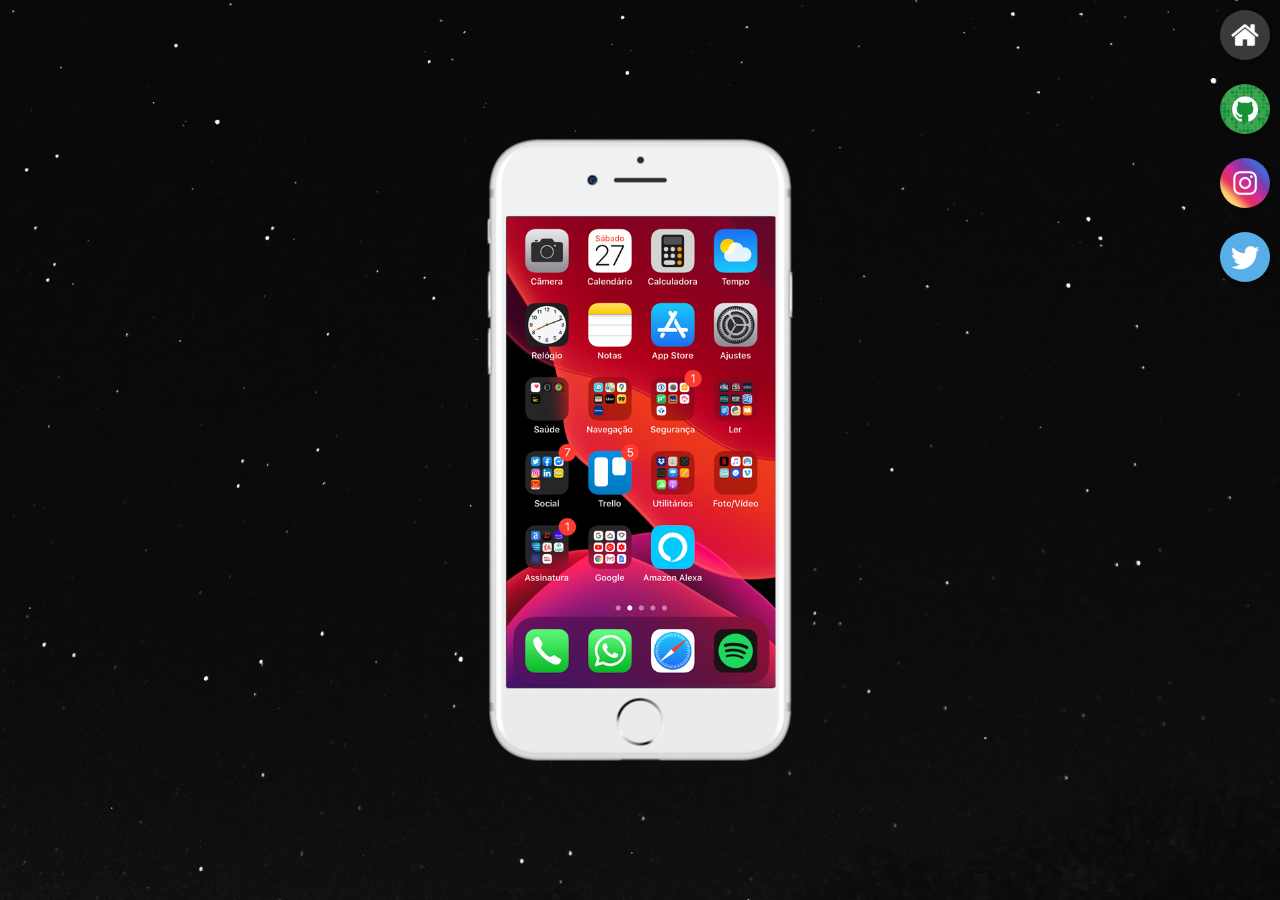
<file: index.html>
<!DOCTYPE html>
<html lang="pt-br">
<head>
    <meta charset="UTF-8">
    <meta name="viewport" content="width=device-width, initial-scale=1.0">
    <title>Redes sociais</title>
    <link rel="shortcut icon" href="img/favicon.ico" type="image/x-icon">
    <link rel="stylesheet" href="style/style.css">
</head>
<body>
    <main>
        <section id="celular">
            <iframe src="home.html" name="tela" id="tela" frameborder="0"></iframe>
        </section>
        <section id="redes-sociais">
            <a href="home.html" target="tela">
                <img src="img/logo-home.jpg" alt="Home">
            </a>
            <br>
            
            <a href="#" target="tela">
                <img src="img/logo-github.jpg" alt="Github">
            </a>
            <br>

            <a href="#" target="tela">
                <img src="img/logo-instagram.jpg" alt="Instagram">
            </a>
            <br>

            <a href="#" target="tela">
                <img src="img/logo-twitter.jpg" alt="Twitter">
            </a>
            <br>
        </section>
    </main>
</body>
</html>
</file>
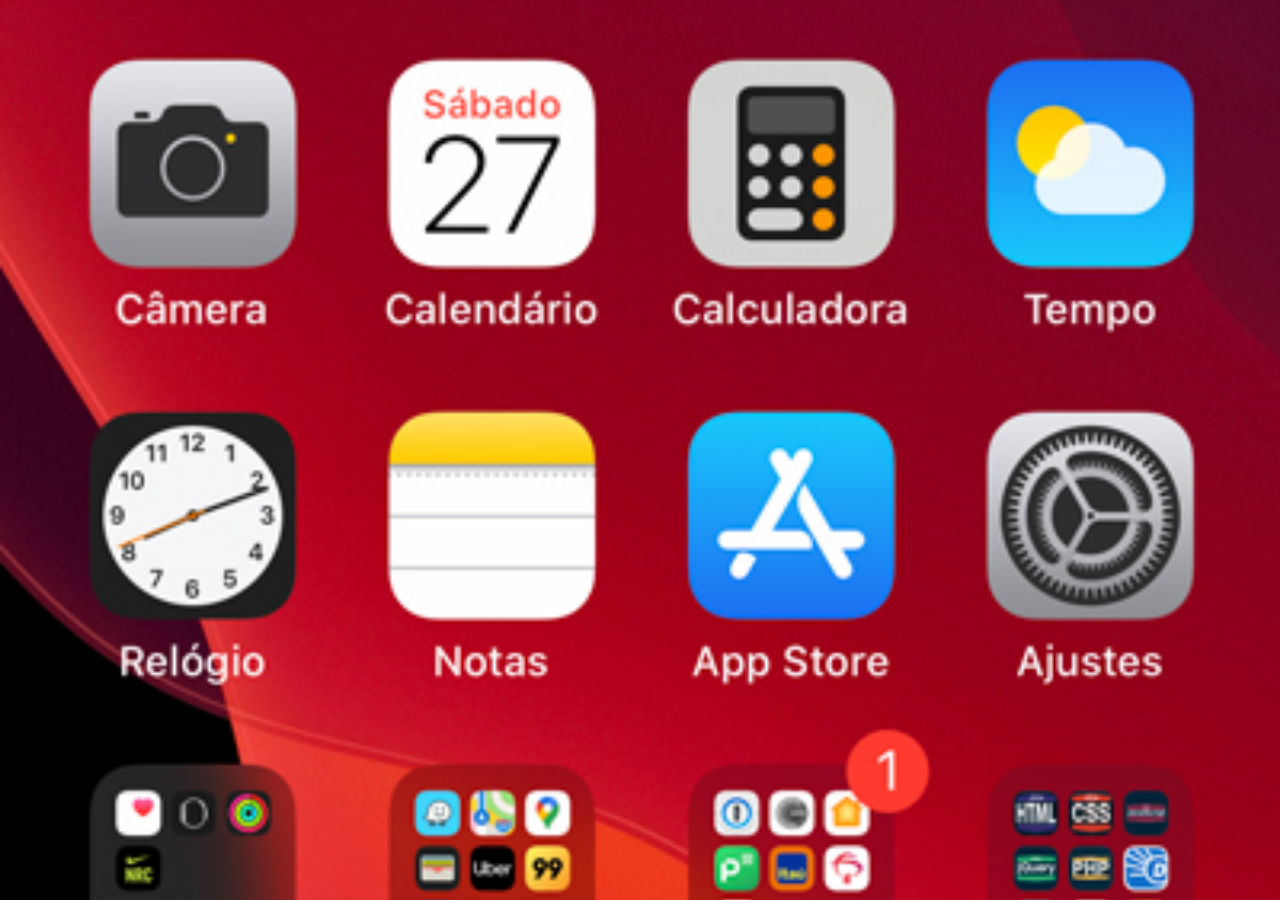
<file: home.html>
<!DOCTYPE html>
<html lang="pt-br">
<head>
    <meta charset="UTF-8">
    <meta name="viewport" content="width=device-width, initial-scale=1.0">
    <title>Home</title>
    <style>
        * {
            margin: 0px;
            padding: 0px;
        }

        body {
            width: 100vw;
            height: 100vh;
            background: black url(img/tela-home.jpg) no-repeat top center;
            background-size: cover;
        }
    </style>
</head>
<body>
    
</body>
</html>
</file>
<file: style/style.css>
@charset "UTF-8";

* {
    margin: 0px;
    padding: 0px;
    font-family: Arial, Helvetica, sans-serif;
}

html, body {
    height: 100vh;
    width: 100vw;
    background-color: black;
}

body {
    background: url(../img/fundo-estrelas.jpg) no-repeat center center;
    background-size: cover;
    background-attachment: fixed;
}

main {
    position: relative;
    height: 100vh;
}

section#celular {
    position: absolute;
    top: 50%;
    left: 50%;
    transform: translate(-50%, -50%);

    height: 627px;
    width: 311px;

    background: url(../img/frame-iphone.png);
}

iframe#tela {
    position: relative;
    top: 80px;
    left: 22px;
    width: 269px;
    height: 471px;
}

section#redes-sociais {
    text-align: right;
}

section#redes-sociais img {
    width: 50px;
    margin: 10px;
    border-radius: 50%;
    box-shadow: 2px 2px 5px rgba(0, 0, 0, 0.4);
    box-sizing: border-box;
}

section#redes-sociais img:hover {
    border: 2px solid rgba(255, 255, 255, 0.8);
    transform: translate(-2px, -2px);
    box-shadow: 4px 4px 10px rgba(0, 0, 0, 0.6);
    transition: transform 0.3s, border 0.3s;
}
</file>
